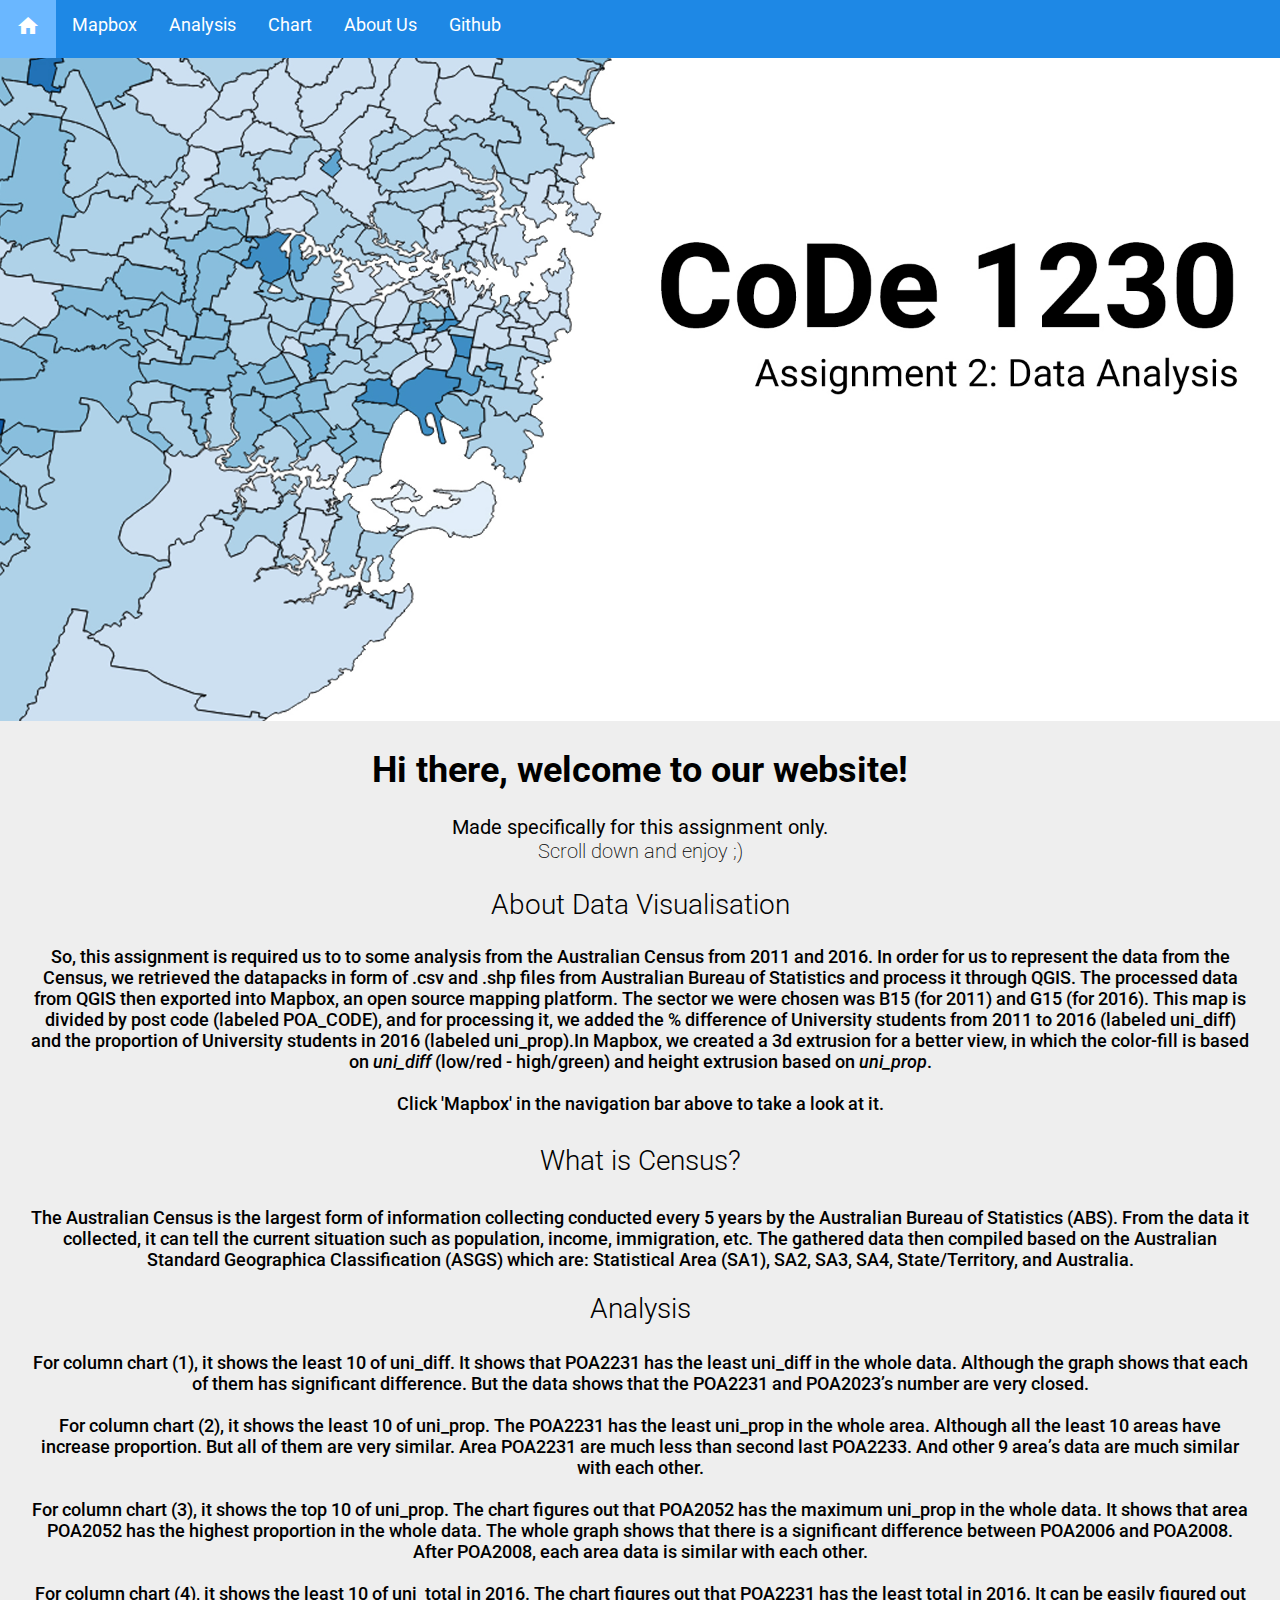
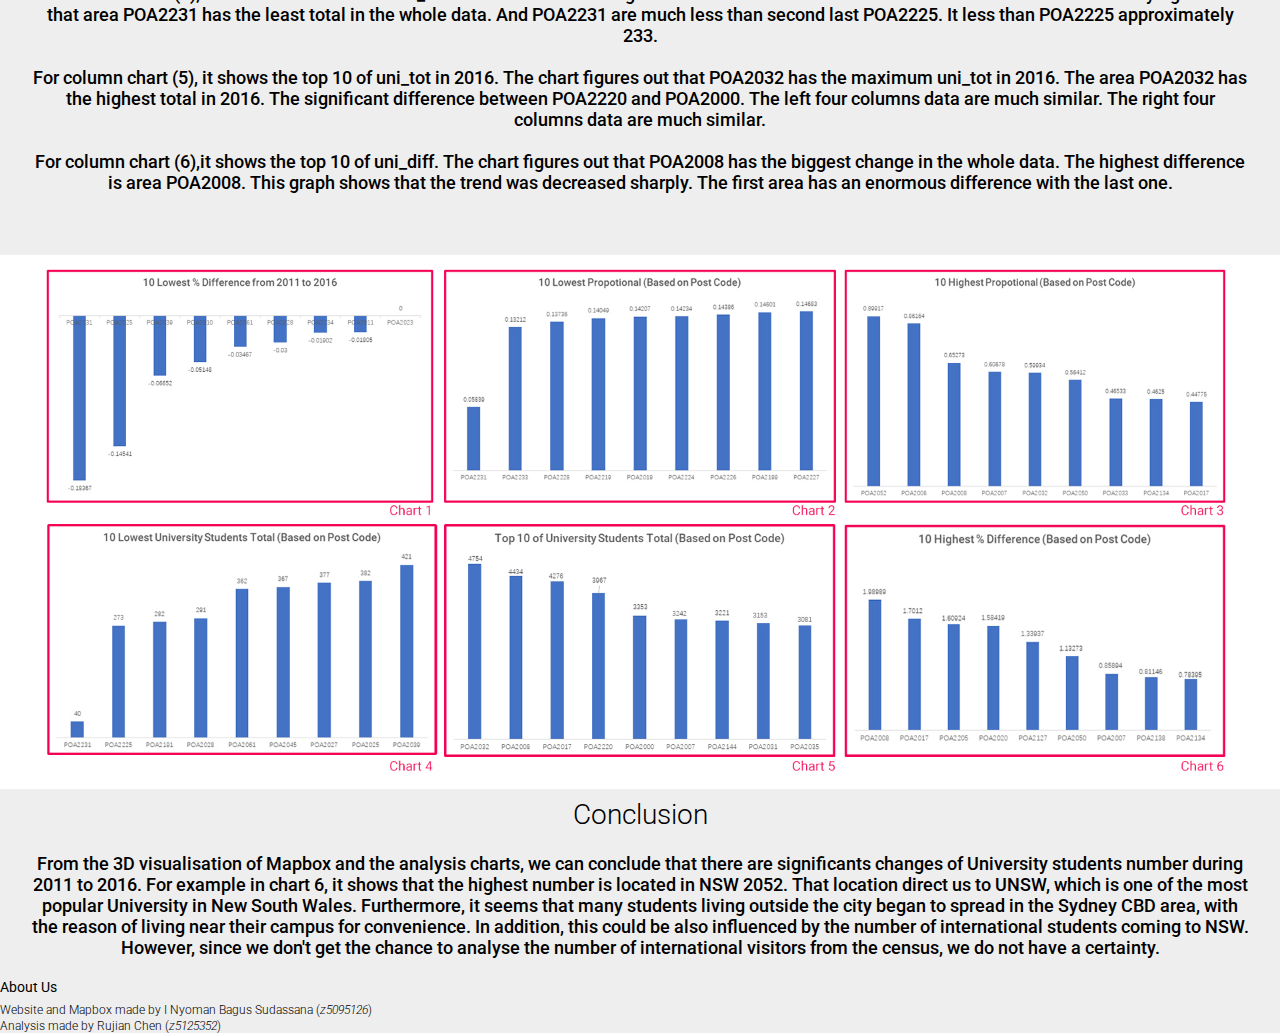
<file: index.html>
<!DOCTYPE html>
<html>
<link href="https://fonts.googleapis.com/css?family=Roboto+Condensed|Roboto:200,300,400,700" rel="stylesheet"> 
<link href="https://fonts.googleapis.com/icon?family=Material+Icons" rel="stylesheet">
<script src="//ajax.googleapis.com/ajax/libs/jquery/1.10.2/jquery.min.js"></script>
<link rel="stylesheet" type="text/css" href="style.css">

<head>
<title>CODE 1230</title>
<meta name="viewport" content="width=device-width, initial-scale=1.0">
</head>

<div class="topnav" id="myTopnav">
<a title="Return to Homepage" href="#top"><i class="material-icons">home</i></a>
<a title="Go to Mapbox" href="maps.html" target="_blank">Mapbox</a>
<a title="Scroll down to Analysis" href="#analysis_page">Analysis</a>
<a title="Scroll down to Chart" href="#chart_page">Chart</a>
<!--<a title="Change to dark mode" href="mode.html" style="float: right"><i class="material-icons">brightness_4</i></a>-->
<a title="About us" href="#aboutus">About Us</a>
<a title="Go to Github" href="https://github.com/sudassana/webpractice" target="_blank">Github</a>
<a href="javascript:void(0);" class="icon" onclick="myFunction()">&#9776;</a>
</div>

<script>
function myFunction() {
    var x = document.getElementById("myTopnav");
    if (x.className === "topnav") {
        x.className += " responsive";
    } else {
        x.className = "topnav";
    }
}
</script>

<body>
<a id="top"></a>
<div class="main" id="mymain">
<img src="Images/welcome.jpg" alt="home" style="width: 100%">

<script>
// SMOOTH TRANSITION
$('a[href*="#"]')
  // Remove links that don't actually link to anything
  .not('[href="#"]')
  .not('[href="#0"]')
  .click(function(event) {
    // On-page links
    if (
      location.pathname.replace(/^\//, '') == this.pathname.replace(/^\//, '') 
      && 
      location.hostname == this.hostname
    ) {
      // Figure out element to scroll to
      var target = $(this.hash);
      target = target.length ? target : $('[name=' + this.hash.slice(1) + ']');
      // Does a scroll target exist?
      if (target.length) {
        // Only prevent default if animation is actually gonna happen
        event.preventDefault();
        $('html, body').animate({
          scrollTop: target.offset().top
        }, 1000, function() {
          // Callback after animation
          // Must change focus!
          var $target = $(target);
          $target.focus();
          if ($target.is(":focus")) { // Checking if the target was focused
            return false;
          } else {
            $target.attr('tabindex','-1'); // Adding tabindex for elements not focusable
            $target.focus(); // Set focus again
          };
        });
      }
    }
  });
	</script>

<!--<a id="welcome"></a>-->
<h1>Hi there, welcome to our website!</h1>
<p class="par1">
Made specifically for this assignment only.
</p>

<p class="par2">
	Scroll down and enjoy ;) 
</p>

<h2>About Data Visualisation</h2>
<p>So, this assignment is required us to to some analysis from the Australian Census from 2011 and 2016. In order for us to represent the data from the Census, we retrieved the datapacks in form of .csv and .shp files from Australian Bureau of Statistics and process it through QGIS. The processed data from QGIS then exported into Mapbox, an open source mapping platform. The sector we were chosen was B15 (for 2011) and G15 (for 2016). This map is divided by post code (labeled POA_CODE), and for processing it, we added the % difference of University students from 2011 to 2016 (labeled uni_diff) and the proportion of University students in 2016 (labeled uni_prop).In Mapbox, we created a 3d extrusion for a better view, in which the color-fill is based on <i>uni_diff</i> (low/red - high/green) and height extrusion based on <i>uni_prop</i>.<br><br>Click 'Mapbox' in the navigation bar above to take a look at it. </p>


<h3>What is Census?</h3>
<p>The Australian Census is the largest form of information collecting conducted every 5 years by the Australian Bureau of Statistics (ABS). From the data it collected, it can tell the current situation such as population, income, immigration, etc. The gathered data then compiled based on the Australian Standard Geographica Classification (ASGS) which are: Statistical Area (SA1), SA2, SA3, SA4, State/Territory, and Australia.  
</p>

<a id="analysis_page"></a>
<h5>Analysis</h5>
<p class="par5">
For column chart (1), it shows the least 10 of uni_diff. It shows that POA2231 has the least uni_diff in the whole data. Although the graph shows that each of them has significant difference. But the data shows that the POA2231 and POA2023’s number are very closed.<br><br>
For column chart (2), it shows the least 10 of uni_prop. The POA2231 has the least uni_prop in the whole area. Although all the least 10 areas have increase proportion. But all of them are very similar. Area POA2231 are much less than second last POA2233. And other 9 area’s data are much similar with each other.<br><br>
For column chart (3), it shows the top 10 of uni_prop. The chart figures out that POA2052 has the maximum uni_prop in the whole data. It shows that area POA2052 has the highest proportion in the whole data. The whole graph shows that there is a significant difference between POA2006 and POA2008. After POA2008, each area data is similar with each other.<br><br>
For column chart (4), it shows the least 10 of uni_total in 2016. The chart figures out that POA2231 has the least total in 2016. It can be easily figured out that area POA2231 has the least total in the whole data. And POA2231 are much less than second last POA2225. It less than POA2225 approximately 233.<br><br>
For column chart (5), it shows the top 10 of uni_tot in 2016. The chart figures out that POA2032 has the maximum uni_tot in 2016. The area POA2032 has the highest total in 2016. The significant difference between POA2220 and POA2000. The left four columns data are much similar. The right four columns data are much similar.<br><br>
For column chart (6),it shows the top 10 of uni_diff. The chart figures out that POA2008 has the biggest change in the whole data. The highest difference is area POA2008. This graph shows that the trend was decreased sharply. The first area has an enormous difference with the last one.<br><br><br></p>
</div>

<a id="chart_page"></a>
<img src="Images/nsw_chart.jpg" alt="charts" style="width: 100%">

<h6>Conclusion</h6>
<p class="par6">From the 3D visualisation of Mapbox and the analysis charts, we can conclude that there are significants changes of University students number during 2011 to 2016. For example in chart 6, it shows that the highest number is located in NSW 2052. That location direct us to UNSW, which is one of the most popular University in New South Wales. Furthermore, it seems that many students living outside the city began to spread in the Sydney CBD area, with the reason of living near their campus for convenience. In addition, this could be also influenced by the number of international students coming to NSW. However, since we don't get the chance to analyse the number of international visitors from the census, we do not have a certainty. </p>

<a id="aboutus"></a>
<h7>About Us</h7>
<p class="about">Website and Mapbox made by I Nyoman Bagus Sudassana (<i>z5095126</i>)<br><br>
Analysis made by Rujian Chen (<i>z5125352</i>)
</p>

<button onclick="topFunction()" id="myBtn" title="Go to top"><i class="material-icons">arrow_upward</i></button>
<script>
	// When the user scrolls down 20px from the top of the document, show the button
window.onscroll = function() {scrollFunction()};

function scrollFunction() {
    if (document.body.scrollTop > 100 || document.documentElement.scrollTop > 100) {
        document.getElementById("myBtn").style.display = "block";
    } else {
        document.getElementById("myBtn").style.display = "none";
    }
}

// When the user clicks on the button, scroll to the top of the document
function topFunction() {
    document.body.scrollTop = 0; // For Chrome, Safari and Opera 
    document.documentElement.scrollTop = 0; // For IE and Firefox
} </script>
</body>

</html>
</file>
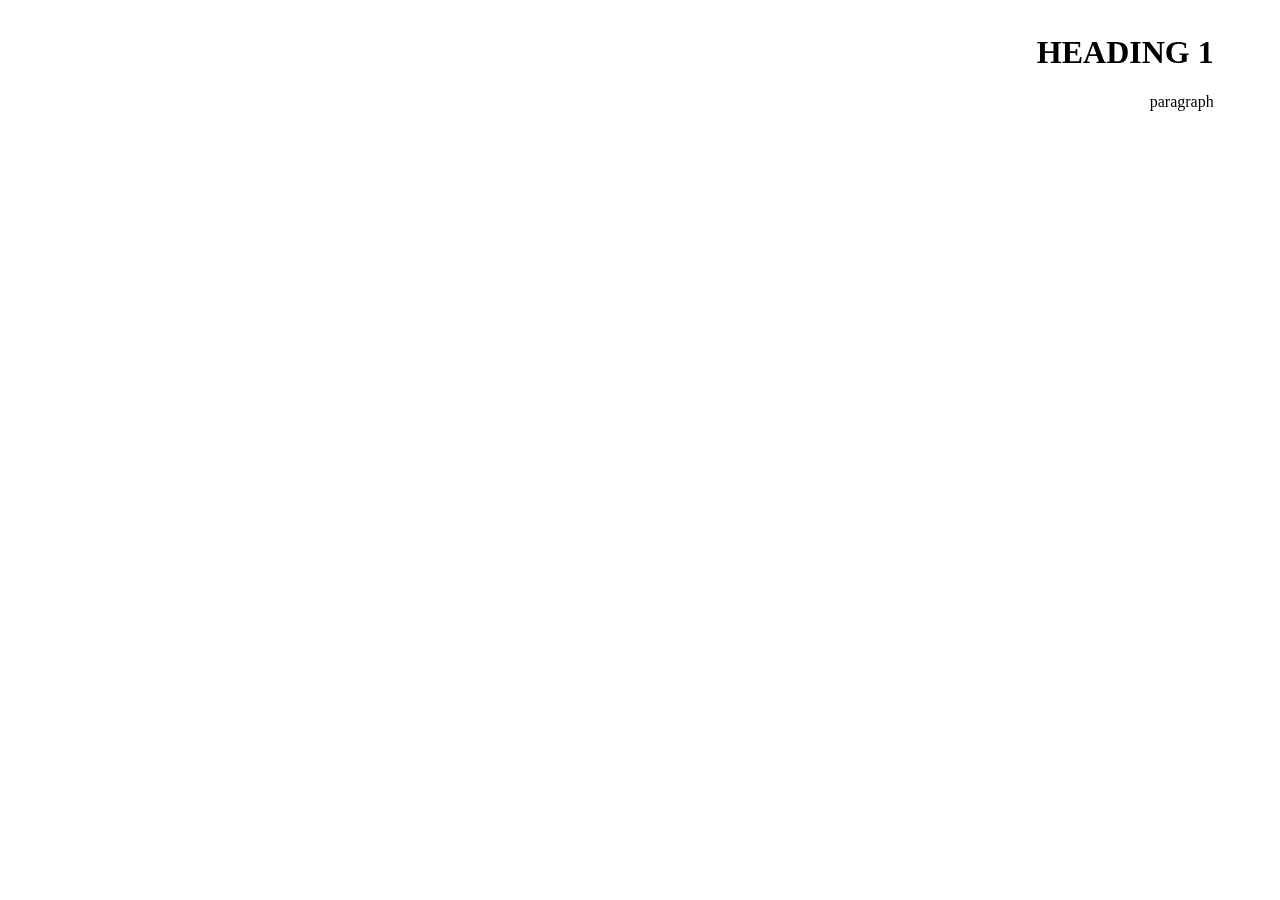
<file: ex.html>
<!DOCTYPE html>
<html>
<head>
    <meta charset='utf-8' />
    <title></title>
    <meta name='viewport' content='initial-scale=1,maximum-scale=1,user-scalable=no' />
    <script src='https://api.tiles.mapbox.com/mapbox-gl-js/v0.39.1/mapbox-gl.js'></script>
    <link href='https://api.tiles.mapbox.com/mapbox-gl-js/v0.39.1/mapbox-gl.css' rel='stylesheet' />
    <style>
        body { margin:0; padding:0; }
        #map { position:absolute; top:0; bottom:0; width:75%; }
		sidebar {position: fixed; left: 80%; padding: 1%; text-align: right}
    </style>
</head>
<body>

<div id='map'></div>
<script>
mapboxgl.accessToken = 'pk.eyJ1Ijoic3VkYXNzYW5hIiwiYSI6ImNqNnV4M3RhZDB1cnYycXJwM3pjbTdrYmYifQ.T6i_IfKswKrUNMbt1d6TEg';
var map = new mapboxgl.Map({
    container: 'map', // container id
    style: 'mapbox://styles/sudassana/cj6vnglfg476e2rnyd4g1kq61', // stylesheet location
    center: [151.209900, -33.865143], // starting position [lng, lat]
    zoom: 9 // starting zoom
});
</script>

<sidebar>
<h1>HEADING 1</h1>
<p>paragraph</p>
</sidebar>

</body>
</html>
</file>
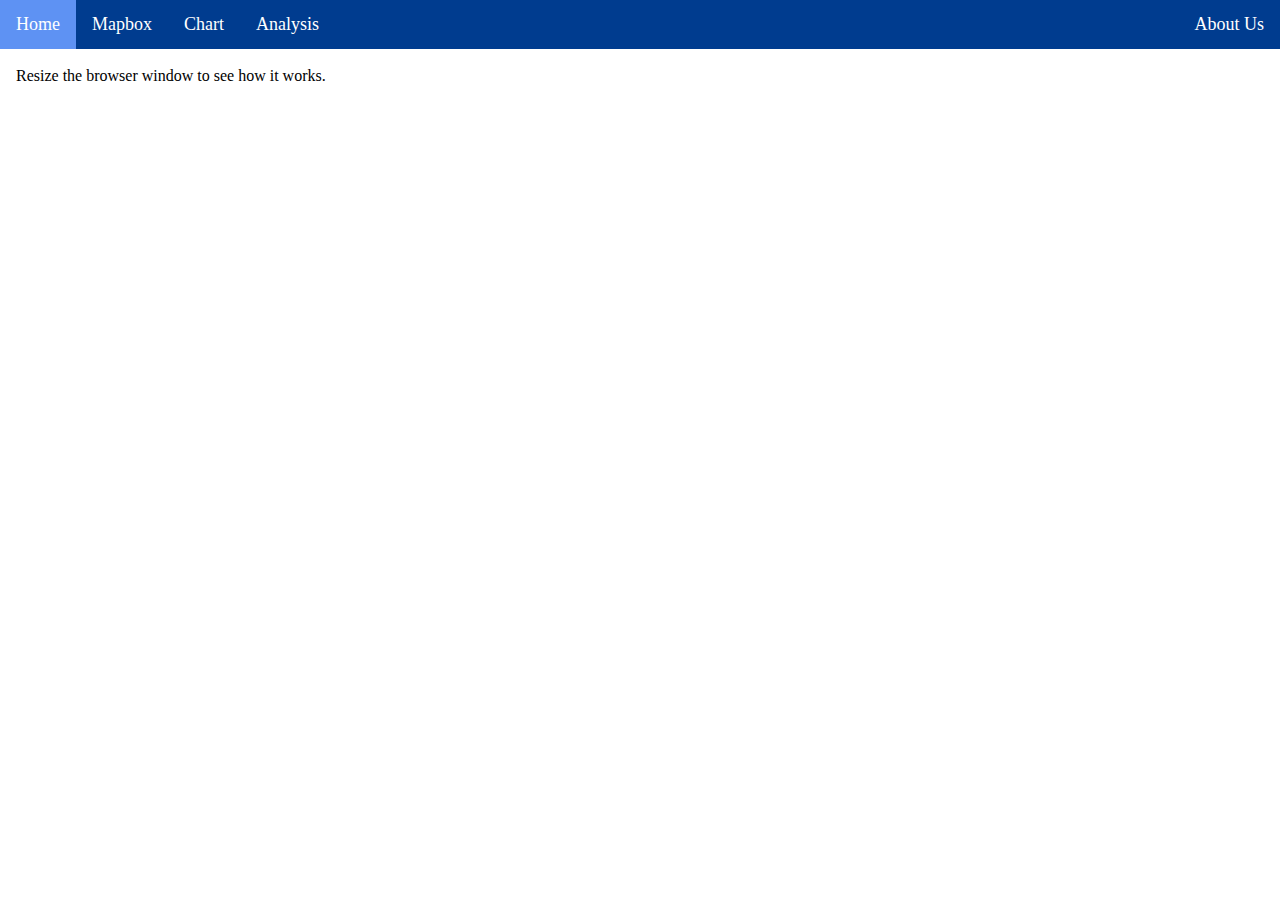
<file: example.html>
<!DOCTYPE html>
<html>
<head>
<style>
body {margin:0;}

.topnav{
	top: 0;
	width: 100%;
	background: #003c8f;
	overflow: hidden;
	position: fixed;
	display: block;
}

.topnav a {
	float: left;
	display: block;
	color: white;
	text-align: center;
	padding: 14px 16px;
	text-decoration: none;
	font-size: 18px;
}

.topnav a:hover {
	background-color: #5e92f3;
	color: white;	
}

.topnav .icon {
  display: none;
}

@media screen and (max-width: 600px) {
  .topnav a:not(:first-child) {display: none;}
  .topnav a.icon {
    float: right;
    display: block;
  }
}

@media screen and (max-width: 600px) {
  .topnav.responsive {position: relative;}
  .topnav.responsive .icon {
    position: absolute;
    right: 0;
    top: 0;
  }
  .topnav.responsive a {
    float: none;
    display: block;
    text-align: left;
  }

}
</style>
</head>
<body>

<div class="topnav" id="mytopnav">
<a title="Return to Homepage" href="index.html">Home</a>
<a title="Go to Mapbox" href="maps.html" target="_blank">Mapbox</a>
<a title="Scroll down to Chart" href="#chart_page">Chart</a>
<a title="Scroll down to Analysis" href="#analysis_page">Analysis</a>
<!--<a title="Change to dark mode" href="mode.html" style="float: right"><i class="material-icons">brightness_4</i></a>-->
<a title="Go to Github" href="https://github.com/sudassana/" style="float: right" target="_blank">About Us</a>
<a href="javascript:void(0);" class="icon" onclick="myFunction()">&#9776;</a>
</div>

<div style="padding-left:16px">
  <h2>Responsive Topnav Example</h2>
  <p>Resize the browser window to see how it works.</p>
</div>

<script>
function myFunction() {
    var x = document.getElementById("myTopnav");
    if (x.className === "topnav") {
        x.className += " responsive";
    } else {
        x.className = "topnav";
    }
}
</script>

</body>
</html>
</file>
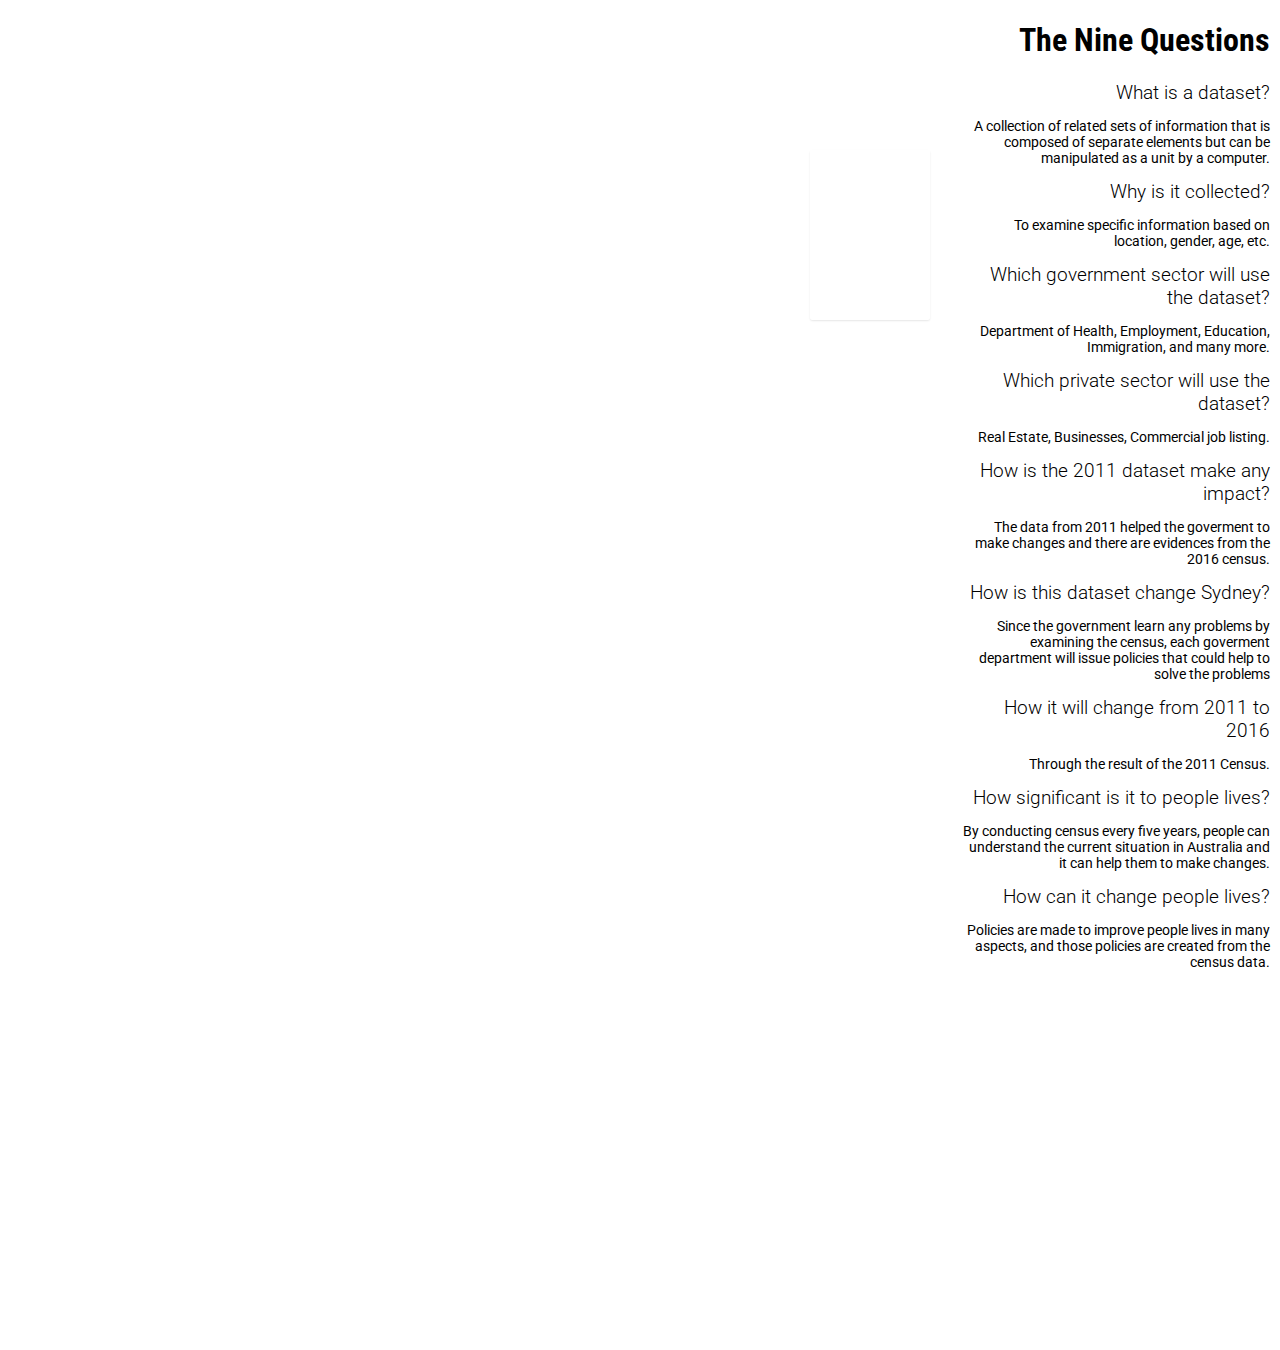
<file: maps.html>
<!DOCTYPE html>
<html>
<head>
<link href="https://fonts.googleapis.com/css?family=Roboto+Condensed|Roboto:200,300,400,700" rel="stylesheet">
<link rel="stylesheet" type="text/css" href="maps.css">
    <meta charset="utf-8" />
    <title>G15 Mapbox</title>
    <meta name='viewport' content='initial-scale=1,maximum-scale=1,user-scalable=yes' />
    <script src='https://api.tiles.mapbox.com/mapbox-gl-js/v0.39.1/mapbox-gl.js'></script>
    <link href='https://api.tiles.mapbox.com/mapbox-gl-js/v0.39.1/mapbox-gl.css' rel='stylesheet' />
    <style>
        body { margin:0; padding:0; }
        #map { position: absolute; top: 0; bottom: 0; width:75%; height: 150%}
    </style>
</head>
<body>

<div class="sidebar" style="width: 25%;float: right">
	<h1>The Nine Questions</h1>
	<h2>What is a dataset?</h2>
	<p>A collection of related sets of information that is composed of separate elements but can be manipulated as a unit by a computer.</p>
	<h3>Why is it collected?</h3>
	<p>To examine specific information based on location, gender, age, etc.</p>
	<h4>Which government sector will use the dataset?</h4>
	<p>Department of Health, Employment, Education, Immigration, and many more.</p>
	<h5>Which private sector will use the dataset?</h5>
	<p>Real Estate, Businesses, Commercial job listing.</p>
	<h6>How is the 2011 dataset make any impact?</h6>
	<p>The data from 2011 helped the goverment to make changes and there are evidences from the 2016 census.</p>
	<h6>How is this dataset change Sydney?</h6>
	<p>Since the government learn any problems by examining the census, each goverment department will issue policies that could help to solve the problems</p>
	<h4>How it will change from 2011 to 2016</h4>
	<p>Through the result of the 2011 Census.</p>
	<h5>How significant is it to people lives?</h5>
	<p>By conducting census every five years, people can understand the current situation in Australia and it can help them to make changes.</p>
	<h3>How can it change people lives?</h3>
	<p>Policies are made to improve people lives in many aspects, and those policies are created from the census data.</p>
</div>

<div id="map"></div>
<div class='map-overlay' id='legend'></div>
<script>
mapboxgl.accessToken = 'pk.eyJ1Ijoic3VkYXNzYW5hIiwiYSI6ImNqNnV4M3RhZDB1cnYycXJwM3pjbTdrYmYifQ.T6i_IfKswKrUNMbt1d6TEg';
if (!mapboxgl.supported()) {
    alert('Your browser does not support Mapbox GL');
} else {
var map = new mapboxgl.Map({
	container: 'map', // container id
	style: 'mapbox://styles/sudassana/cj6vnglfg476e2rnyd4g1kq61', // stylesheet location
	center: [151.209900, -33.865143], // starting position [lng, lat]
	zoom: 10, // starting zoom
    pitch: 40,
    bearing: 20
});

map.addControl(new mapboxgl.FullscreenControl());
map.addControl(new mapboxgl.NavigationControl());
}
map.on('load', function() {
var layers=['-1.00-0','0-0.50','0.50-1.00','1.00-30.00'];
var colors=['black','red','yellow','green','blue'];
for (i = 0; i < layers.length; i++) {
  var layer = layers[i];
  var color = colors[i];
  var item = document.createElement('div');
  var key = document.createElement('span');
  key.className = 'legend-key';
  key.style.backgroundColor = color;

  var value = document.createElement('span');
  value.innerHTML = layer;
  item.appendChild(key);
  item.appendChild(value);
  legend.appendChild(item);
}	
    map.addLayer({
        'id': 'data',
        'type': 'fill-extrusion',
        'source': {
            // Geojson Data source used in vector tiles, documented at
            // https://gist.github.com/ryanbaumann/a7d970386ce59d11c16278b90dde094d
            'type': 'geojson',
            'data': 'NSW.geojson'
        },
		
        'paint': {
            // See the Mapbox Style Spec for details on property functions
            // https://www.mapbox.com/mapbox-gl-style-spec/#types-function
            'fill-extrusion-color': {
                // Get the fill-extrusion-color from the source 'color' property.
                'property': 'uni_diff',
                'stops': [
					[-1, "black"],
					[0, "red"],
					[0.5, "yellow"],
					[1, "green"],
					[30, "blue"]
				]
            },
            'fill-extrusion-height': {
                // Get fill-extrusion-height from the source 'height' property.
                'property': 'uni_prop',
                'stops': [
					[0.2,0],
					[1,10000]
				]
            },
            'fill-extrusion-base': 0,
            // Make extrusions slightly opaque for see through indoor walls.
            'fill-extrusion-opacity': 0.8
       	}
		
		
    });
});
</script>

</body>
</html>
</file>
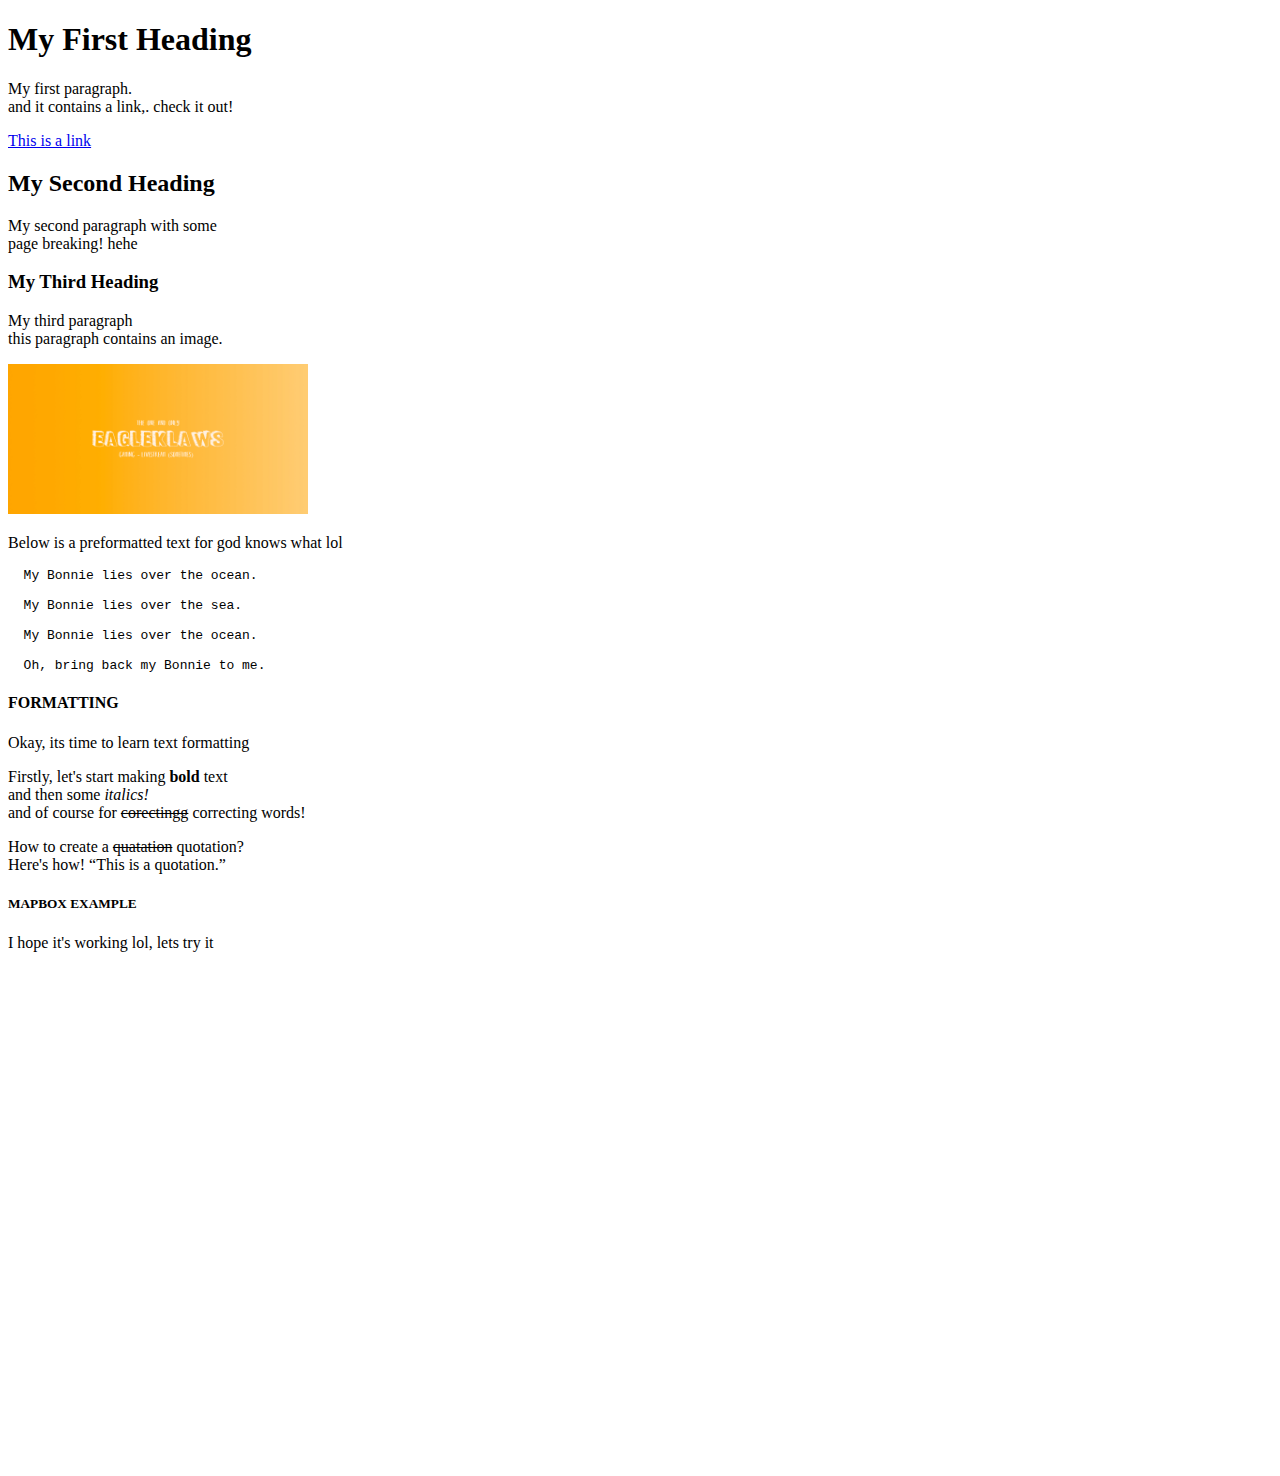
<file: test.html>
<!doctype html>
<html lang="en-US">
<head>
<link rel="stylesheet" href="http://fonts.googleapis.com/css?family=Roboto:300,400,500,700" type="text/css">
<meta charset="utf-8">
<meta name="viewport' content='initial-scale=1,maximum-scale=1,user-scalable=no" />
<script src="https://api.mapbox.com/mapbox-gl-js/v0.39.1/mapbox-gl.js"></script>
<link href="https://api.mapbox.com/mapbox-gl-js/v0.39.1/mapbox-gl.css' rel='stylesheet" />

<title>Page Title</title>
</head>
<body>

<h1>My First Heading</h1>
<p title="THis is a tooltip!">My first paragraph.<br> and it contains a link,. check it out!</p>
<a href="https://google.com.au"> This is a link</a>
<h2>My Second Heading</h2>
<p>My second paragraph with some <br> 
page breaking! hehe</p>
<h3>My Third Heading</h3>
<p>My third paragraph <br> this paragraph contains an image.</p>
<img src="Images/image1.jpg" alt="image1.jpg" height="150" width="300">
<p>Below is a preformatted text for god knows what lol</p>
 <pre>
  My Bonnie lies over the ocean.

  My Bonnie lies over the sea.

  My Bonnie lies over the ocean.

  Oh, bring back my Bonnie to me.
</pre>
<h4>FORMATTING</h4>
<p>Okay, its time to learn text formatting</p>
<p>Firstly, let's start making <b>bold</b> text <br> and then some <i>italics!</i><br>and of course for <del>corectingg</del> correcting words!</p>
<p>How to create a <del>quatation</del> quotation? <br>Here's how! <q>This is a quotation.</q></p>
<h5>MAPBOX EXAMPLE</h5>
<p>I hope it's working lol, lets try it</p>

<div id="map" style="width: 500px; height: 500px;"></div>
<script>
mapboxgl.accessToken = 'pk.eyJ1Ijoic3VkYXNzYW5hIiwiYSI6ImNqNnV4M3RhZDB1cnYycXJwM3pjbTdrYmYifQ.T6i_IfKswKrUNMbt1d6TEg';
var map = new mapboxgl.Map({
    container: 'map', // container id
    style: 'mapbox://styles/mapbox/streets-v9',
    center: [151.21067, -33.890082], // starting position
    zoom: 5 // starting zoom
});

// Add zoom and rotation controls to the map.
map.addControl(new mapboxgl.NavigationControl());
</script>


</body>
</html>
</file>
<file: style.css>
body {
	margin: 0px;
	background: #eeeeee;
	
}

h1  {
	font-family: 'Roboto'; font-weight: 700;
	text-align: center;
	font-size: 36px;
}

p.par1{
	font-family: 'Roboto'; font-weight: 400;
	text-align: center;
	font-size: 20px;
	margin: 0;
	padding: 0
}

p.par2{
	font-family: 'Roboto'; font-weight: 200;
	text-align: center;
	font-size: 20px;
	margin: 0;
	padding: 0
}

h2,h3,h5 {
	font-family: 'Roboto'; font-weight: 300;
	text-align: center;
	font-size: 28px;
	padding-top: 2px; padding-bottom: 2px;
}

h5 {
	font-family: 'Roboto'; font-weight: 300;
	text-align: center;
	font-size: 28px;
	padding-top: 2px; padding-bottom: 2px;
	margin-top: 20px; margin-bottom: 25px
}

h6 {
	font-family: 'Roboto'; font-weight: 300;
	text-align: center;
	font-size: 28px;
	padding-top: 0px; padding-bottom: 2px;
	margin-top: 5px; margin-bottom: 20px

}

h7 {
	font-family: 'Roboto'; font-weight: 400;
	text-align: left;
	font-size: 14px;
	padding-top: 5px; padding-bottom: 5px;
	margin-top: 5px; margin-bottom: 5px
}

p {
	padding-left: 30px; padding-right: 30px;
	margin: 0;
	font-size: 18px;
	font-family: 'Roboto'; font-weight: 500;
	text-align: center;

}

p.par5,p.par6 {
	padding-left: 30px; padding-right: 30px;
	margin-bottom: 20px;
	font-size: 18px;
	font-family: 'Roboto'; font-weight: 500;
	text-align: center;

}

p.about {
	font-family: 'Roboto'; font-weight: 300;
	font-size: 12px;
	text-align: left;
	padding-top: 10px; padding-left: 0px; 
	line-height: 0.7;
}

footer {
	position: fixed;
	bottom: 0;
	font-size: 18px;
	font-family: 'Roboto ', sans-serif;
	background: black;
}
.main{
	margin-top: 0.5px;
	width: 100%;
}
.topnav{
	top: 0;
	width: 100%;
	transition: top 0.2s ease-in-out;
	background: #1e88e5;
/*	overflow: hidden;*/
	position: fixed;
	display: block;
}

.topnav a {
	float: left;
	display: block;
	color: #FFFFFF;
	text-align: center;
	padding: 14px 16px;
	text-decoration: none;
	font-family: 'Roboto', sans-serif;
	font-size: 18px;
}

.topnav a:hover {
	background-color: #6ab7ff;
	color: white;
	display: block;
	height: 30px;
}

.topnav .icon {
  display: none;
}

@media screen and (max-width: 720px) {
  .topnav a:not(:first-child) {display: none;}
  .topnav a.icon {
    float: right;
    display: block;
  }
}

@media screen and (max-width: 720px) {
  .responsive {position: fixed;}
  .topnav.responsive .icon {
    position: absolute;
    right: 0;
    top: 0;
  }
  .topnav.responsive a {
    float: none;
    display: block;
    text-align: left;
	}
}

#myBtn {
    display: none; /* Hidden by default */
    position: fixed; /* Fixed/sticky position */
    bottom: 10px; /* Place the button at the bottom of the page */
    right: 10px; /* Place the button 30px from the right */
    z-index: 100; /* Make sure it does not overlap */
    border: none; /* Remove borders */
    outline: none; /* Remove outline */
    background-color: #f50057; /* Set a background color */
    color: white; /* Text color */
    cursor: pointer; /* Add a mouse pointer on hover */
    padding: 15px; /* Some padding */
    border-radius: 50px; /* Rounded corners */
}

#myBtn:hover {
    background-color: #ff5983; /* Add a dark-grey background on hover */
}

button {
	color: #f50057;
}
</file>
<file: maps.css>
@charset "utf-8";
/* CSS Document */
h1 {font-family: 'Roboto Condensed';
	font-size: 32px;
	text-align: right;
	margin-right: 10px;
}
h2,h3,h4,h5,h6,h7,h8,h9,h10 {font-family: 'Roboto'; font-weight: 300;
	font-size: 19px;
	text-align: right;
	margin-right: 10px;
	margin-top: 0px;
	margin-bottom: 0px
}

/*
h7,h8,h9,h10 {font-family: 'Roboto'; font-weight: 300;
	font-size: 19px;
	text-align: right;
	margin-right: 10px;
	margin-top: 0px;
	margin-bottom: 0px
}
*/

p {font-family: 'Roboto', sans-serif;
	font-size: 14px;
	text-align: right;
	margin-right: 10px;
}

.map-overlay {
  position: fixed;
  bottom: 1;
  right: 0;
  background: rgba(255, 255, 255, 0.8);
  margin-right: 350px; margin-top: 150px;
  font-family: Arial, sans-serif;
  overflow: auto;
  border-radius: 3px;
}

#legend {
  padding: 10px;
  box-shadow: 0 1px 2px rgba(0, 0, 0, 0.1);
  line-height: 18px;
  height: 150px;
  margin-bottom: 50px;
  width: 100px;
}

.legend-key {
  display: inline-block;
  border-radius: 20%;
  width: 10px;
  height: 10px;
  margin-right: 5px;
}
</file>
